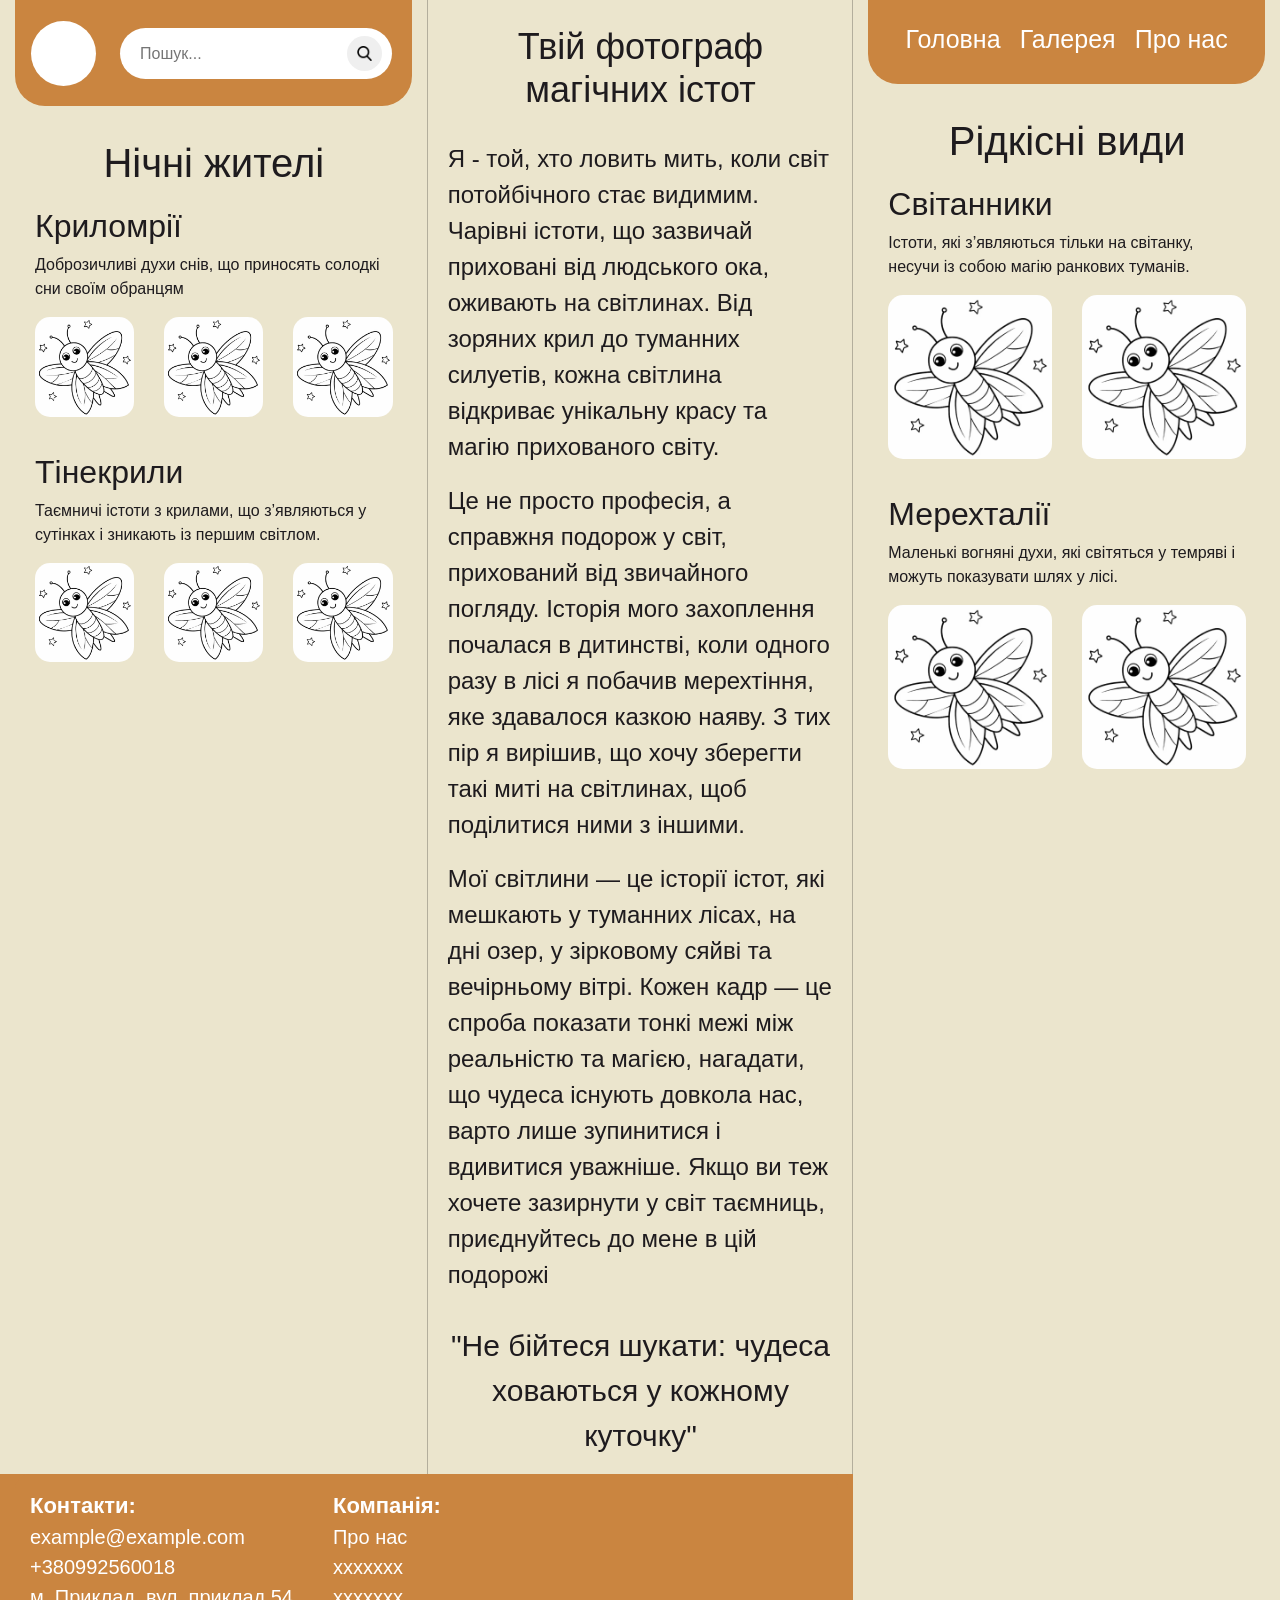
<file: index.html>
<!DOCTYPE html>
<html lang="uk">
   <head>
      <meta charset="UTF-8" />
      <meta name="viewport" content="width=device-width, initial-scale=1.0" />
      <link
         href="https://stackpath.bootstrapcdn.com/bootstrap/4.5.2/css/bootstrap.min.css"
         rel="stylesheet"
      />
      <link rel="stylesheet" href="./css/index.css" />
      <title>Module1</title>
   </head>
   <body>
      <div class="container-fluid full-height">
         <div class="row layout__row min-h-100">
            <div class="col-lg-8">
               <div class="row">
                  <aside class="col-md-6 layout__column layout__column--1">
                     <header class="layout__header">
                        <nav class="layout__menu d-block d-xl-none">
                           <button class="layout__menu__btn" type="button">
                              M
                           </button>
                           <button class="layout__menu__btn" type="button">
                              G
                           </button>
                           <button class="layout__menu__btn" type="button">
                              A
                           </button>
                        </nav>
                        <div class="layout__logo d-none d-xl-block"></div>
                        <div class="input-group layout__search-group">
                           <input
                              type="text"
                              class="layout__search w-100"
                              placeholder="Пошук..."
                           />
                           <button
                              class="layout__search__button"
                              type="button"
                           ></button>
                        </div>
                     </header>
                     <section class="layout__optional-section">
                        <h1 class="layout__section-title">Нічні жителі</h1>

                        <article class="layout__optional-article">
                           <h2>Криломрії</h2>

                           <p>
                              Доброзичливі духи снів, що приносять солодкі сни
                              своїм обранцям
                           </p>
                           <div class="row justify-content-center">
                              <figure class="col-8 col-xl-4">
                                 <img
                                    src="./public/image.png"
                                    alt="Картинка 1"
                                    class="img-fluid"
                                 />
                              </figure>
                              <figure class="col-8 col-xl-4">
                                 <img
                                    src="./public/image.png"
                                    alt="Картинка 2"
                                    class="img-fluid"
                                 />
                              </figure>
                              <figure class="col-8 col-xl-4">
                                 <img
                                    src="./public/image.png"
                                    alt="Картинка 3"
                                    class="img-fluid"
                                 />
                              </figure>
                           </div>
                        </article>

                        <article class="layout__optional-article">
                           <h2>Тінекрили</h2>
                           <p>
                              Таємничі істоти з крилами, що з’являються у
                              сутінках і зникають із першим світлом.
                           </p>
                           <div class="row justify-content-center">
                              <figure class="col-8 col-xl-4">
                                 <img
                                    src="./public/image.png"
                                    alt="Картинка 1"
                                    class="img-fluid"
                                 />
                              </figure>
                              <figure class="col-8 col-xl-4">
                                 <img
                                    src="./public/image.png"
                                    alt="Картинка 2"
                                    class="img-fluid"
                                 />
                              </figure>
                              <figure class="col-8 col-xl-4">
                                 <img
                                    src="./public/image.png"
                                    alt="Картинка 3"
                                    class="img-fluid"
                                 />
                              </figure>
                           </div>
                        </article>
                     </section>
                  </aside>
                  <main class="col-md-6 layout__column layout__column--2">
                     <h1 class="main__title">Твій фотограф магічних істот</h1>
                     <p class="main__text">
                        Я - той, хто ловить мить, коли світ потойбічного стає
                        видимим. Чарівні істоти, що зазвичай приховані від
                        людського ока, оживають на світлинах. Від зоряних крил
                        до туманних силуетів, кожна світлина відкриває унікальну
                        красу та магію прихованого світу.
                     </p>
                     <p class="main__text">
                        Це не просто професія, а справжня подорож у світ,
                        прихований від звичайного погляду. Історія мого
                        захоплення почалася в дитинстві, коли одного разу в лісі
                        я побачив мерехтіння, яке здавалося казкою наяву. З тих
                        пір я вирішив, що хочу зберегти такі миті на світлинах,
                        щоб поділитися ними з іншими.
                     </p>
                     <p class="main__text">
                        Мої світлини — це історії істот, які мешкають у туманних
                        лісах, на дні озер, у зірковому сяйві та вечірньому
                        вітрі. Кожен кадр — це спроба показати тонкі межі між
                        реальністю та магією, нагадати, що чудеса існують
                        довкола нас, варто лише зупинитися і вдивитися уважніше.
                        Якщо ви теж хочете зазирнути у світ таємниць,
                        приєднуйтесь до мене в цій подорожі
                     </p>
                     <footer class="main__footer">
                        <p>
                           "Не бійтеся шукати: чудеса ховаються у кожному
                           куточку"
                        </p>
                     </footer>
                  </main>
               </div>
               <footer class="row layout__footer d-none d-xl-flex">
                  <section class="footer_menu">
                     <p class="footer__contacts__title">Контакти:</p>
                     <ul class="footer__contacts">
                        <li>example@example.com</li>
                        <li>+380992560018</li>
                        <li>м. Приклад, вул. приклад 54</li>
                     </ul>
                  </section>
                  <nav class="footer_menu">
                     <p class="footer__contacts__title">Компанія:</p>
                     <ul class="footer__contacts">
                        <li>Про нас</li>
                        <li>ххххххх</li>
                        <li>ххххххх</li>
                     </ul>
                  </nav>
               </footer>
            </div>

            <aside class="col-lg-4 layout__column layout__column--3">
               <nav class="layout__menu d-none d-xl-block">
                  <ul class="layout__menu-list">
                     <li><a href="#">Головна</a></li>
                     <li><a href="./gallery.html">Галерея</a></li>
                     <li><a href="./about.html">Про нас</a></li>
                  </ul>
               </nav>

               <section class="layout__optional-section">
                  <h1 class="layout__section-title">Рідкісні види</h1>

                  <article class="layout__optional-article">
                     <h2>Світанники</h2>
                     <p>
                        Істоти, які з’являються тільки на світанку, несучи із
                        собою магію ранкових туманів.
                     </p>
                     <div class="row justify-content-center">
                        <figure class="col-8 col-xl-6">
                           <img
                              src="./public/image.png"
                              alt="Картинка 1"
                              class="img-fluid"
                           />
                        </figure>
                        <figure class="col-8 col-xl-6">
                           <img
                              src="./public/image.png"
                              alt="Картинка 2"
                              class="img-fluid"
                           />
                        </figure>
                     </div>
                  </article>

                  <article class="layout__optional-article">
                     <h2>Мерехталії</h2>
                     <p>
                        Маленькі вогняні духи, які світяться у темряві і можуть
                        показувати шлях у лісі.
                     </p>
                     <div class="row justify-content-center">
                        <figure class="col-8 col-xl-6">
                           <img
                              src="./public/image.png"
                              alt="Картинка 1"
                              class="img-fluid"
                           />
                        </figure>
                        <figure class="col-8 col-xl-6">
                           <img
                              src="./public/image.png"
                              alt="Картинка 2"
                              class="img-fluid"
                           />
                        </figure>
                     </div>
                  </article>
               </section>
               <footer class="row layout__footer d-xl-none d-xxl-flex">
                  <section class="footer_menu">
                     <p class="footer__contactstitle">Контакти:</p>
                     <ul class="footer__contacts">
                        <li>example@example.com</li>
                        <li>+380992560018</li>
                        <li>м. Приклад, вул. приклад 54</li>
                     </ul>
                  </section>
                  <nav class="footer_menu">
                     <p class="footer__contacts__title">Компанія:</p>
                     <ul class="footer__contacts">
                        <li>Про нас</li>
                        <li>ххххххх</li>
                        <li>ххххххх</li>
                     </ul>
                  </nav>
               </footer>
            </aside>
         </div>
      </div>

      <script src="https://code.jquery.com/jquery-3.5.1.slim.min.js"></script>
      <script src="https://cdn.jsdelivr.net/npm/@popperjs/core@2.5.2/dist/umd/popper.min.js"></script>
      <script src="https://stackpath.bootstrapcdn.com/bootstrap/4.5.2/js/bootstrap.min.js"></script>
   </body>
</html>
</file>
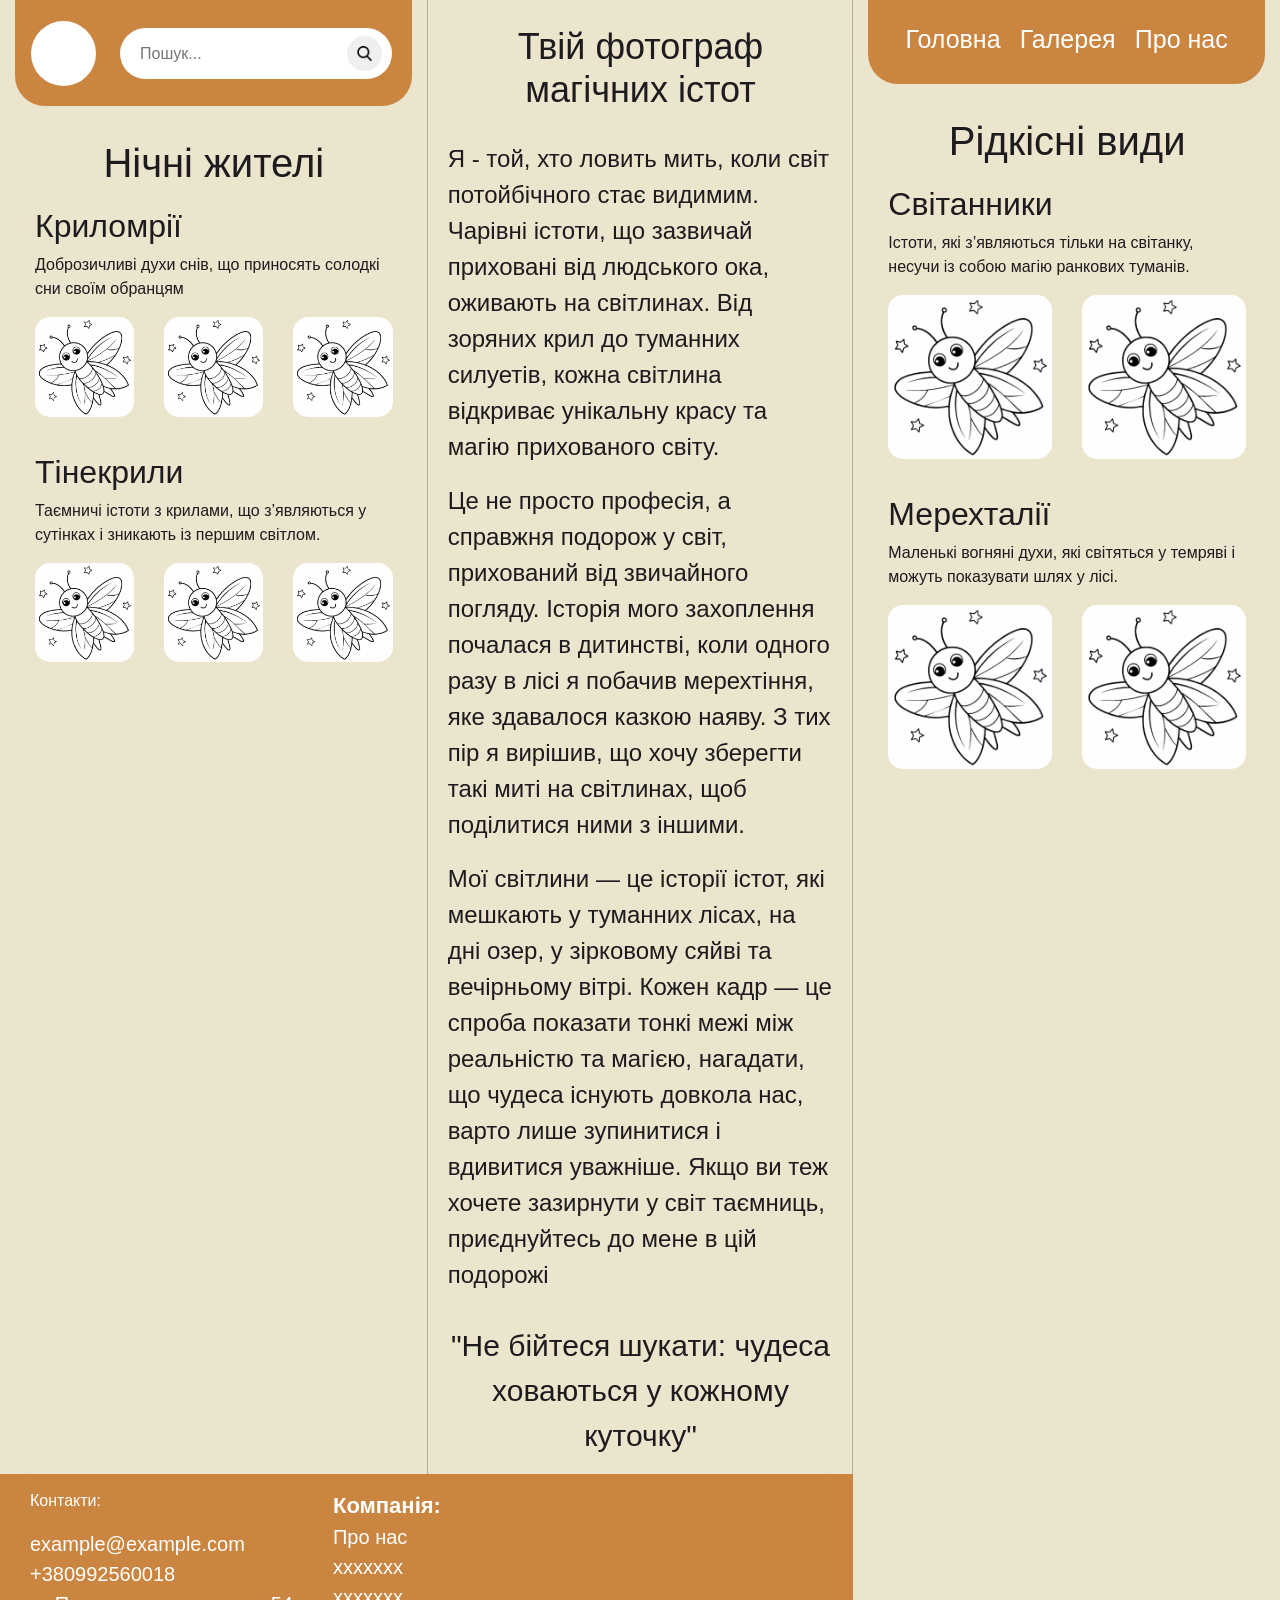
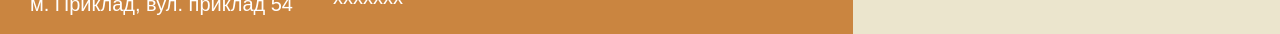
<file: html/index.html>
<!DOCTYPE html>
<html lang="uk">
   <head>
      <meta charset="UTF-8" />
      <meta name="viewport" content="width=device-width, initial-scale=1.0" />
      <link
         href="https://stackpath.bootstrapcdn.com/bootstrap/4.5.2/css/bootstrap.min.css"
         rel="stylesheet"
      />
      <link rel="stylesheet" href="../css/index.css" />
      <title>Три колонки</title>
   </head>
   <body>
      <div class="container-fluid full-height">
         <div class="row layout__row min-h-100">
            <div class="col-lg-8">
               <div class="row">
                  <aside class="col-md-6 layout__column layout__column--1">
                     <header class="layout__header">
                        <nav class="layout__menu d-block d-xl-none">
                           <button class="layout__menu__btn" type="button">
                              M
                           </button>
                           <button class="layout__menu__btn" type="button">
                              G
                           </button>
                           <button class="layout__menu__btn" type="button">
                              A
                           </button>
                        </nav>
                        <div class="layout__logo d-none d-xl-block"></div>
                        <div class="input-group layout__search-group">
                           <input
                              type="text"
                              class="layout__search w-100"
                              placeholder="Пошук..."
                           />
                           <button
                              class="layout__search__button"
                              type="button"
                           ></button>
                        </div>
                     </header>
                     <section class="layout__optional-section">
                        <h1 class="layout__section-title">Нічні жителі</h1>

                        <article class="layout__optional-article">
                           <h2>Криломрії</h2>

                           <p>
                              Доброзичливі духи снів, що приносять солодкі сни
                              своїм обранцям
                           </p>
                           <div class="row justify-content-center">
                              <figure class="col-8 col-xl-4">
                                 <img
                                    src="../public/image.png"
                                    alt="Картинка 1"
                                    class="img-fluid"
                                 />
                              </figure>
                              <figure class="col-8 col-xl-4">
                                 <img
                                    src="../public/image.png"
                                    alt="Картинка 2"
                                    class="img-fluid"
                                 />
                              </figure>
                              <figure class="col-8 col-xl-4">
                                 <img
                                    src="../public/image.png"
                                    alt="Картинка 3"
                                    class="img-fluid"
                                 />
                              </figure>
                           </div>
                        </article>

                        <article class="layout__optional-article">
                           <h2>Тінекрили</h2>
                           <p>
                              Таємничі істоти з крилами, що з’являються у
                              сутінках і зникають із першим світлом.
                           </p>
                           <div class="row justify-content-center">
                              <figure class="col-8 col-xl-4">
                                 <img
                                    src="../public/image.png"
                                    alt="Картинка 1"
                                    class="img-fluid"
                                 />
                              </figure>
                              <figure class="col-8 col-xl-4">
                                 <img
                                    src="../public/image.png"
                                    alt="Картинка 2"
                                    class="img-fluid"
                                 />
                              </figure>
                              <figure class="col-8 col-xl-4">
                                 <img
                                    src="../public/image.png"
                                    alt="Картинка 3"
                                    class="img-fluid"
                                 />
                              </figure>
                           </div>
                        </article>
                     </section>
                  </aside>
                  <main class="col-md-6 layout__column layout__column--2">
                     <h1 class="main__title">Твій фотограф магічних істот</h1>
                     <p class="main__text">
                        Я - той, хто ловить мить, коли світ потойбічного стає
                        видимим. Чарівні істоти, що зазвичай приховані від
                        людського ока, оживають на світлинах. Від зоряних крил
                        до туманних силуетів, кожна світлина відкриває унікальну
                        красу та магію прихованого світу.
                     </p>
                     <p class="main__text">
                        Це не просто професія, а справжня подорож у світ,
                        прихований від звичайного погляду. Історія мого
                        захоплення почалася в дитинстві, коли одного разу в лісі
                        я побачив мерехтіння, яке здавалося казкою наяву. З тих
                        пір я вирішив, що хочу зберегти такі миті на світлинах,
                        щоб поділитися ними з іншими.
                     </p>
                     <p class="main__text">
                        Мої світлини — це історії істот, які мешкають у туманних
                        лісах, на дні озер, у зірковому сяйві та вечірньому
                        вітрі. Кожен кадр — це спроба показати тонкі межі між
                        реальністю та магією, нагадати, що чудеса існують
                        довкола нас, варто лише зупинитися і вдивитися уважніше.
                        Якщо ви теж хочете зазирнути у світ таємниць,
                        приєднуйтесь до мене в цій подорожі
                     </p>
                     <footer class="main__footer">
                        <p>
                           "Не бійтеся шукати: чудеса ховаються у кожному
                           куточку"
                        </p>
                     </footer>
                  </main>
               </div>
               <footer class="row layout__footer d-none d-xl-flex">
                  <section class="footer_menu">
                     <p class="footer__contactstitle">Контакти:</p>
                     <ul class="footer__contacts">
                        <li>example@example.com</li>
                        <li>+380992560018</li>
                        <li>м. Приклад, вул. приклад 54</li>
                     </ul>
                  </section>
                  <nav class="footer_menu">
                     <p class="footer__contacts__title">Компанія:</p>
                     <ul class="footer__contacts">
                        <li>Про нас</li>
                        <li>ххххххх</li>
                        <li>ххххххх</li>
                     </ul>
                  </nav>
               </footer>
            </div>

            <aside class="col-lg-4 layout__column layout__column--3">
               <nav class="layout__menu d-none d-xl-block">
                  <ul class="layout__menu-list">
                     <li><a href="#">Головна</a></li>
                     <li><a href="./gallery.html">Галерея</a></li>
                     <li><a href="./about.html">Про нас</a></li>
                  </ul>
               </nav>

               <section class="layout__optional-section">
                  <h1 class="layout__section-title">Рідкісні види</h1>

                  <article class="layout__optional-article">
                     <h2>Світанники</h2>
                     <p>
                        Істоти, які з’являються тільки на світанку, несучи із
                        собою магію ранкових туманів.
                     </p>
                     <div class="row justify-content-center">
                        <figure class="col-8 col-xl-6">
                           <img
                              src="../public/image.png"
                              alt="Картинка 1"
                              class="img-fluid"
                           />
                        </figure>
                        <figure class="col-8 col-xl-6">
                           <img
                              src="../public/image.png"
                              alt="Картинка 2"
                              class="img-fluid"
                           />
                        </figure>
                     </div>
                  </article>

                  <article class="layout__optional-article">
                     <h2>Мерехталії</h2>
                     <p>
                        Маленькі вогняні духи, які світяться у темряві і можуть
                        показувати шлях у лісі.
                     </p>
                     <div class="row justify-content-center">
                        <figure class="col-8 col-xl-6">
                           <img
                              src="../public/image.png"
                              alt="Картинка 1"
                              class="img-fluid"
                           />
                        </figure>
                        <figure class="col-8 col-xl-6">
                           <img
                              src="../public/image.png"
                              alt="Картинка 2"
                              class="img-fluid"
                           />
                        </figure>
                     </div>
                  </article>
               </section>
               <footer class="row layout__footer d-xl-none d-xxl-flex">
                  <section class="footer_menu">
                     <p class="footer__contactstitle">Контакти:</p>
                     <ul class="footer__contacts">
                        <li>example@example.com</li>
                        <li>+380992560018</li>
                        <li>м. Приклад, вул. приклад 54</li>
                     </ul>
                  </section>
                  <nav class="footer_menu">
                     <p class="footer__contacts__title">Компанія:</p>
                     <ul class="footer__contacts">
                        <li>Про нас</li>
                        <li>ххххххх</li>
                        <li>ххххххх</li>
                     </ul>
                  </nav>
               </footer>
            </aside>
         </div>
      </div>

      <script src="https://code.jquery.com/jquery-3.5.1.slim.min.js"></script>
      <script src="https://cdn.jsdelivr.net/npm/@popperjs/core@2.5.2/dist/umd/popper.min.js"></script>
      <script src="https://stackpath.bootstrapcdn.com/bootstrap/4.5.2/js/bootstrap.min.js"></script>
   </body>
</html>
</file>
<file: css/index.css>
@import url("./col-1.css");
@import url("./col-2.css");
@import url("./col-3.css");
@import url("./footer.css");

:root {
   --standart-white-color: rgb(255, 255, 255);
   --header-background-color: rgb(202, 133, 64);
   --page-color: rgb(235, 229, 205);
   --text-color: #1e1b1e;
}

* {
   margin: 0;
   padding: 0;
}

*,
*::before,
*::after {
   box-sizing: border-box;
}

.col,
.col-lg-8,
.col-lg-4 {
   background-color: var(--header-background-color);
}

.layout__column--1 {
   color: var(--text-color);
   background-color: var(--page-color);
   min-height: calc(100vh - 15vh);
}

.layout__column--2 {
   border-left: 1px solid rgba(0, 0, 0, 0.24);
   border-right: 1px solid rgba(0, 0, 0, 0.24);
   color: var(--text-color);
   background-color: var(--page-color);
   padding: 25px 19px 0px 20px !important;
   min-height: calc(100vh - 15vh);
}

.layout__column--3 {
   color: var(--text-color);
   background-color: var(--page-color);
   /* padding: 21px 50px 0px 20px !important; */
   min-height: 100vh;
}

.full-height {
   height: 100vh;
}
</file>
